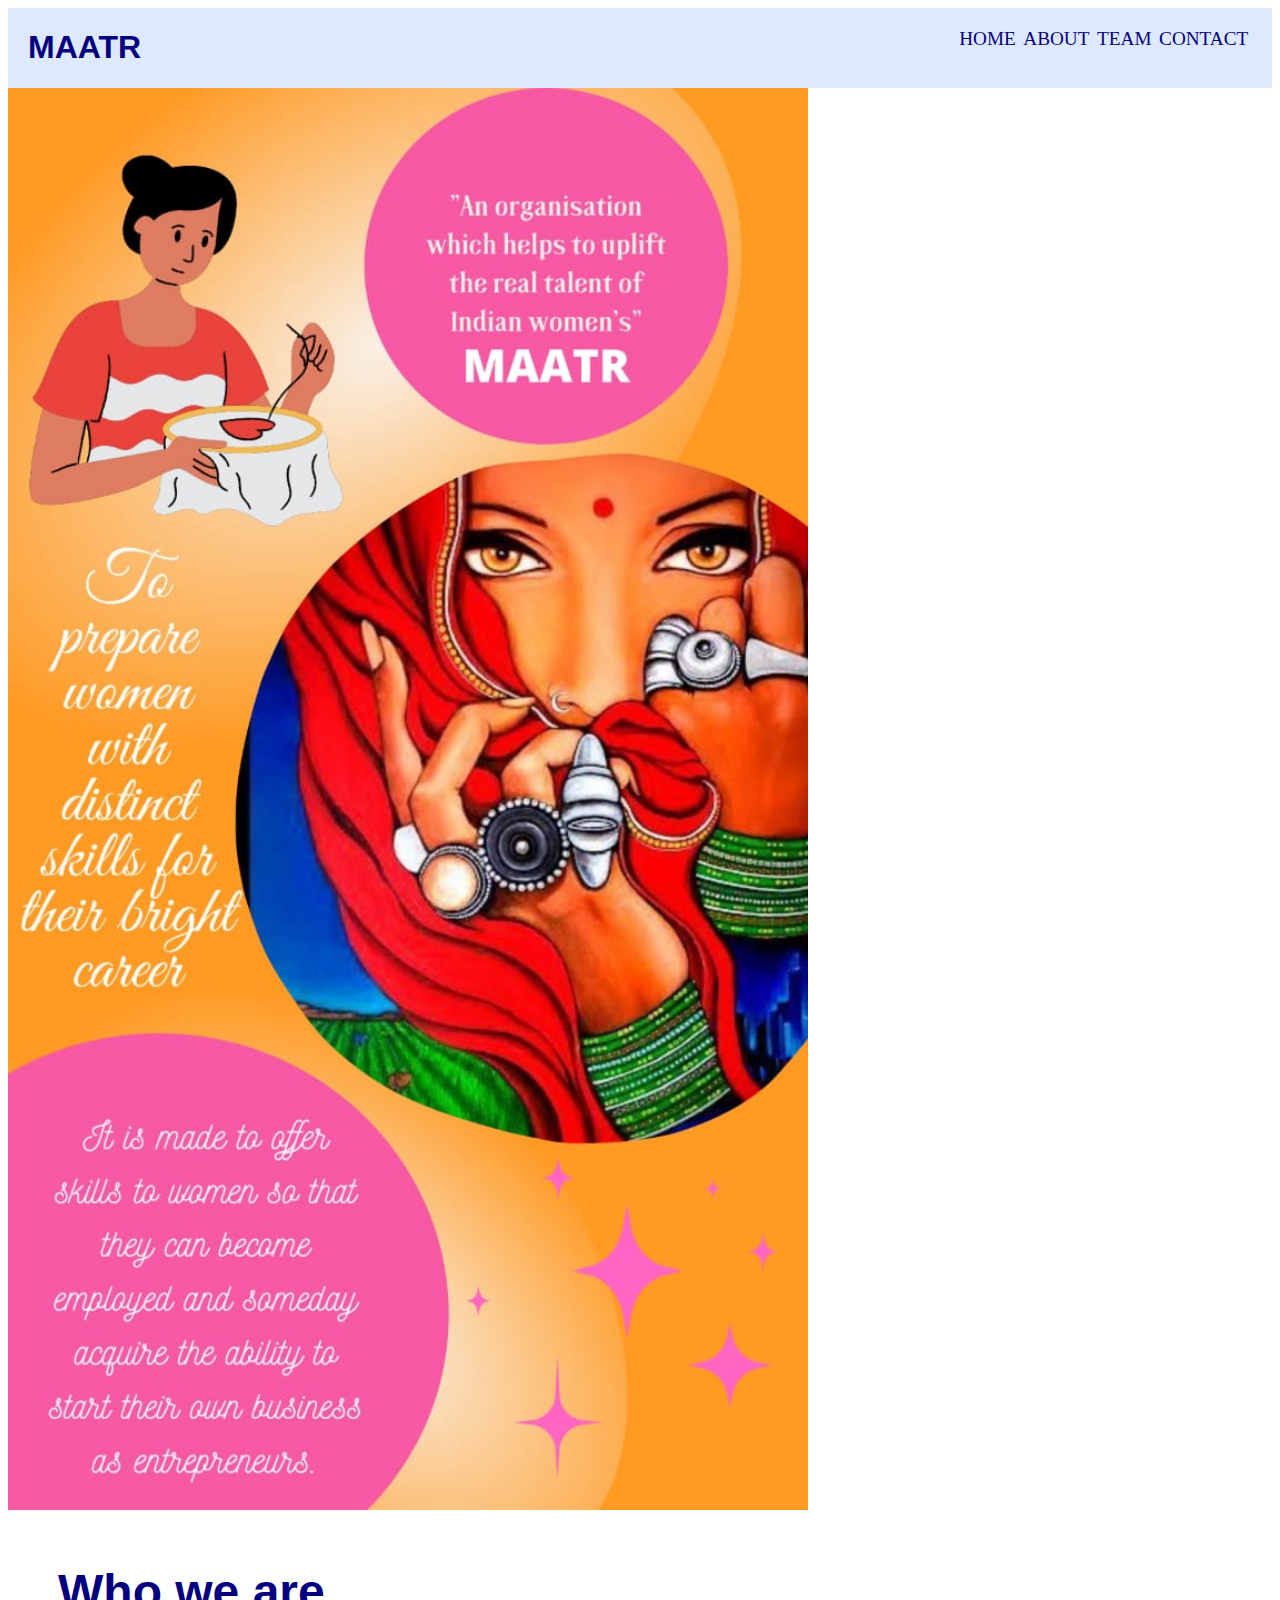
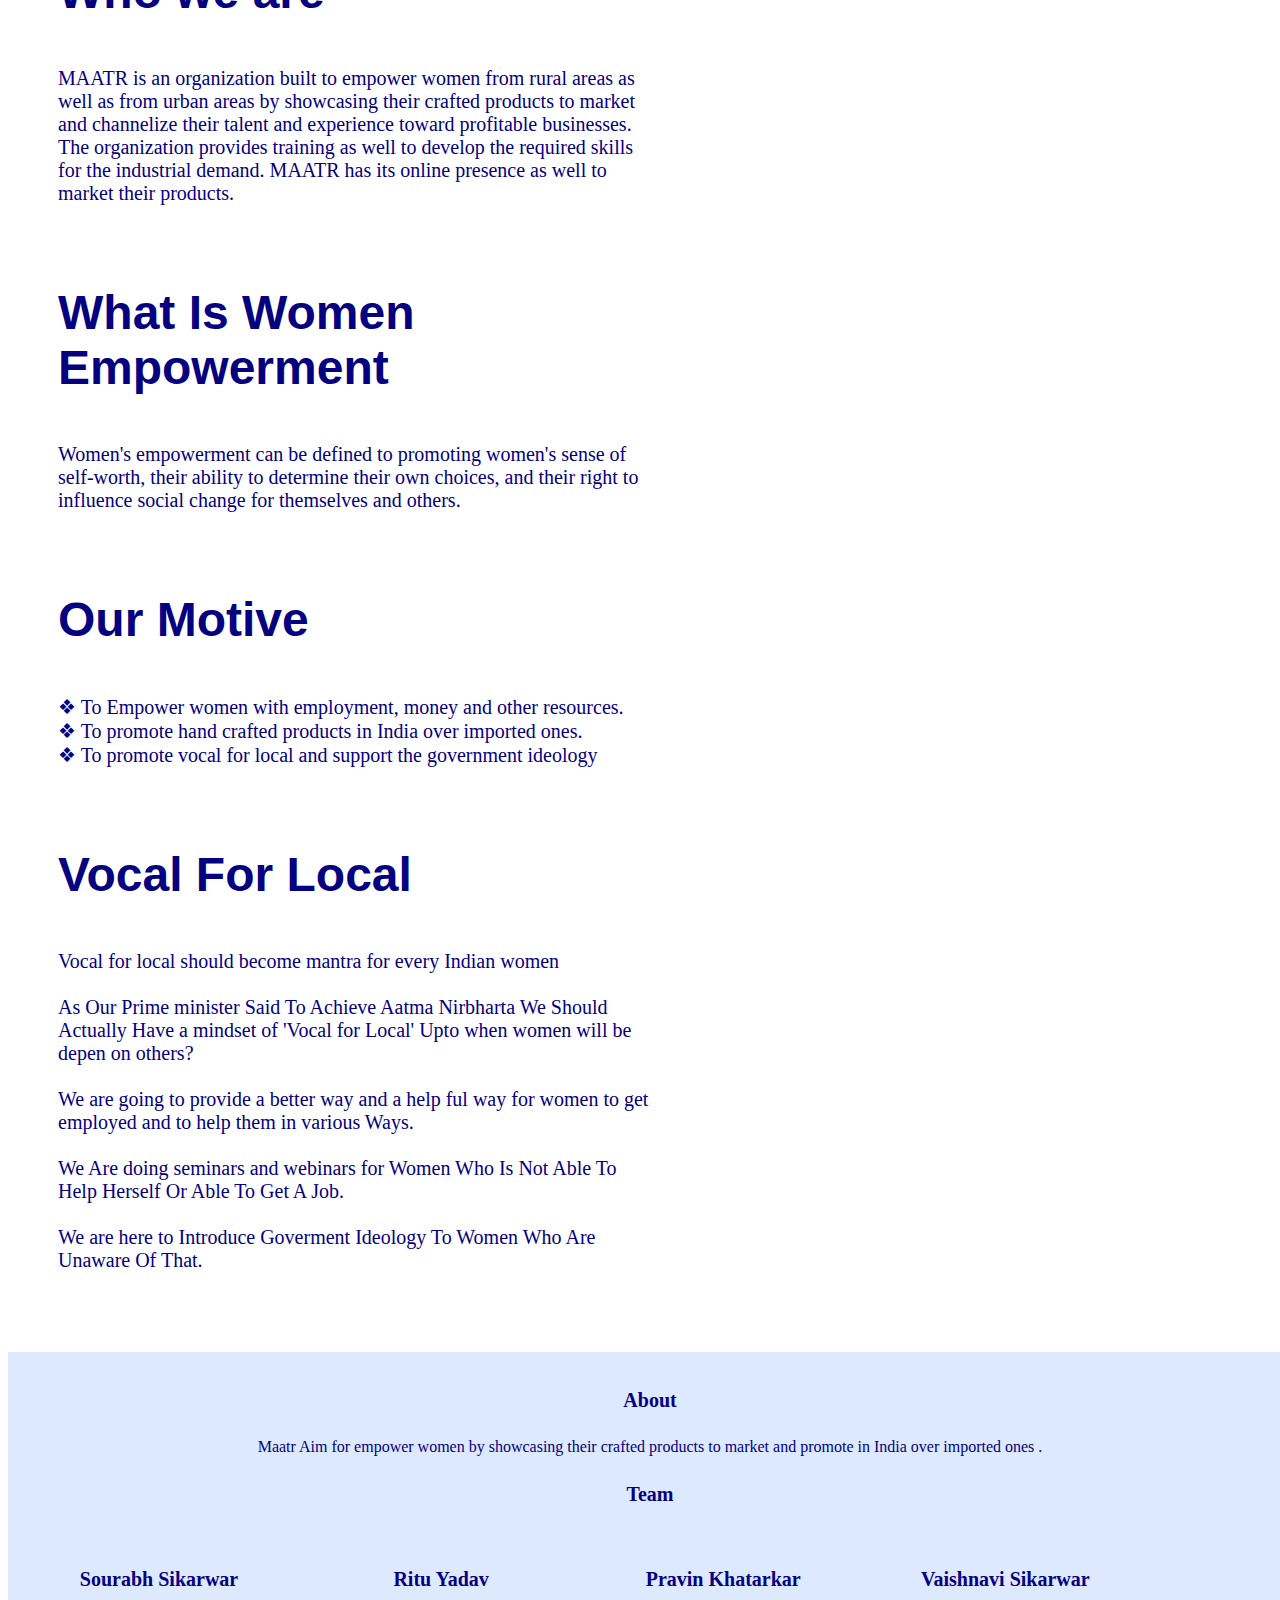
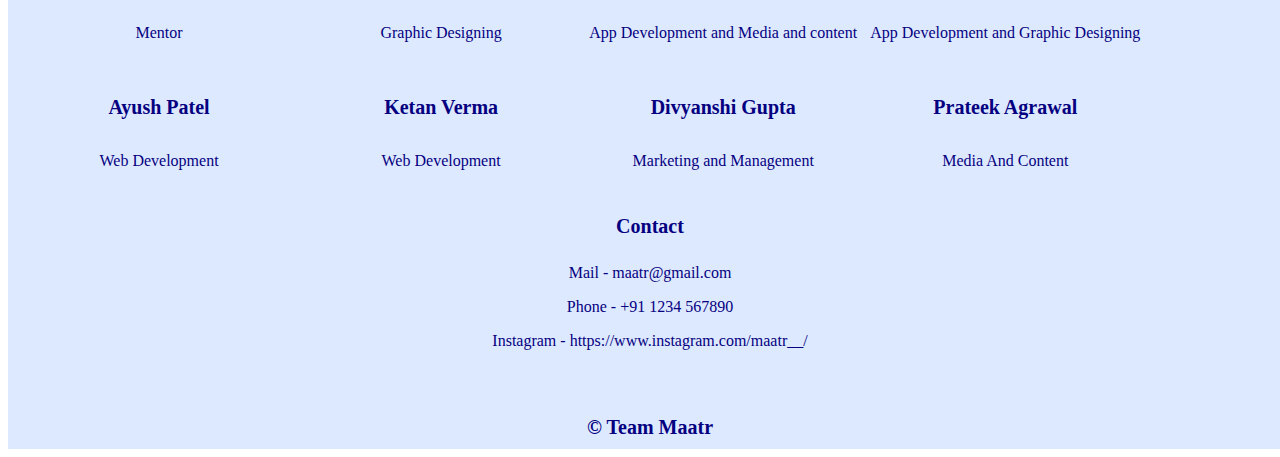
<file: index.html>
<!DOCTYPE html>
<html lang="en">

<head>
    <meta charset="UTF-8">
    <meta http-equiv="X-UA-Compatible" content="IE=edge">
    <meta name="viewport" content="width=device-width, initial-scale=1.0">
    <title>Document</title>

    <link rel="stylesheet" href="css.css">
</head>

<body>
    <div style="background-color: rgb(221, 233, 255); padding-right:20px; padding-left:20px;" class="navigation">
        <nav>
            <div class="logo">
                <h1 style="font-family: Roboto, sans-serif;
                color: #05007f;">MAATR</h1>
            </div>
            <div class="navbar">
                <ul class="list">
                    <li class="navli"><a href="index.html" class="navlink">HOME</a></li>
                    <li class="navli"><a href="Aboutus.html" class="navlink">ABOUT</a></li>
                    <li class="navli"><a href="Team.html" class="navlink">TEAM</a></li>
                    <li class="navli"><a id="cont" href="#contact" class="navlink">CONTACT</a></li>
                </ul>
            </div>
            <div class="trio">
                <a class="toggle-button">
                    <div class="line"></div>
                    <div class="line"></div>
                    <div class="line"></div>
                </a>
            </div>
        </nav>
    </div>

    <div style="display: flex; flex-wrap: wrap;">

        <div style="width: 800px; ">
            <img src="Image9.jpeg" alt="" class="homeimg">
        </div>

        <div>
            <div class ="homeheading">
                <p class="hhh"> Who we
                    are
                </p>
                <p class="about-content">MAATR is an organization built to empower women from rural areas as well as
                    from
                    urban areas by showcasing their crafted products to market and channelize their talent
                    and experience toward profitable businesses. The organization provides training as well
                    to develop the required skills for the industrial demand. MAATR has its online
                    presence as well to market their products.</p>
            </div>

            <div class ="homeheading">
                <p style="font-size: 48px; font-family: Roboto, sans-serif; color: #05007f; font-weight: bold;"> What Is
                    Women Empowerment </p>
                <p class="about-content">
                    Women's empowerment can be defined to promoting women's sense of self-worth, their ability to
                    determine
                    their own choices, and their right to influence social change for themselves and others.
                </p>
            </div>

            <div class ="homeheading">
                <p style="font-size: 48px; font-family: Roboto, sans-serif; color: #05007f; font-weight: bold;">
                    Our Motive </p>
                <p class="about-content">
                    ❖ To Empower women with employment, money and other resources.<br>
                    ❖ To promote hand crafted products in India over imported ones.<br>
                    ❖ To promote vocal for local and support the government ideology<br>
                </p>
            </div>

            <div class ="homeheading">
                <p style="font-size: 48px; font-family: Roboto, sans-serif; color: #05007f; font-weight: bold;"> Vocal
                    For Local </p>
                <p class="about-content">
                    Vocal for local should become mantra for every Indian women
                    <br><br>
                    As Our Prime minister Said To Achieve Aatma Nirbharta We Should Actually Have a mindset of 'Vocal
                    for Local'
                    Upto when women will be depen on others?
                    <br><br>
                    We are going to provide a better way and a help ful way for women to get employed and to help them
                    in various Ways.
                    <br><br>
                    We Are doing seminars and webinars for Women Who Is Not Able To Help Herself Or Able To Get A Job.
                    <br><br>
                    We are here to Introduce Goverment Ideology To Women Who Are Unaware Of That.
                </p>
            </div>
        </div>
    </div>

    <footer style="background-color: rgb(221, 233, 255); padding: 10px;">

            <h4>About</h4>
            <div class="sub">
                <p>Maatr Aim for empower women by showcasing their crafted products to market and promote in India over
                    imported ones .</p>
            </div>

        <div>
            <h4>Team</h4>
            <div id="sub" class="sub" style="display: flex; flex-wrap: wrap;">

                <div class="sub-child">
                    <h5>Sourabh Sikarwar</h5>
                    <p>Mentor</p>
                </div>

                <div class="sub-child">
                    <h5>Ritu Yadav</h5>
                    <p>Graphic Designing</p>
                </div>

                <div class="sub-child">

                    <h5>Pravin Khatarkar</h5>
                    <p>App Development and
                        Media and content</p>
                </div>

                <div class="sub-child">

                    <h5>Vaishnavi Sikarwar</h5>
                    <p>App Development and
                        Graphic Designing</p>
                </div>
                <div class="sub-child">

                    <h5>Ayush Patel</h5>
                    <p>Web Development</p>
                </div>
                <div class="sub-child">

                    <h5>Ketan Verma</h5>
                    <p>Web Development</p>
                </div>
                <div class="sub-child">

                    <h5>Divyanshi Gupta</h5>
                    <p>Marketing and Management</p>
                </div>

                <div class="sub-child">

                    <h5>Prateek Agrawal</h5>
                    <p>Media And Content</p>
                </div>
            </div>

        </div>
        <div id="contact" class="foot-card">
            <h4>Contact</h4>
            <div class="sub">
                <p>Mail - maatr@gmail.com</p>
                <p>Phone - +91 1234 567890</p>
                <p>Instagram - https://www.instagram.com/maatr__/</p>
            </div>
        </div>
        <div class="foot">
            <h5> &#169; Team Maatr</h5>
        </div>
    </footer>

    <script src="app.js"></script>
</body>

</html>
</file>
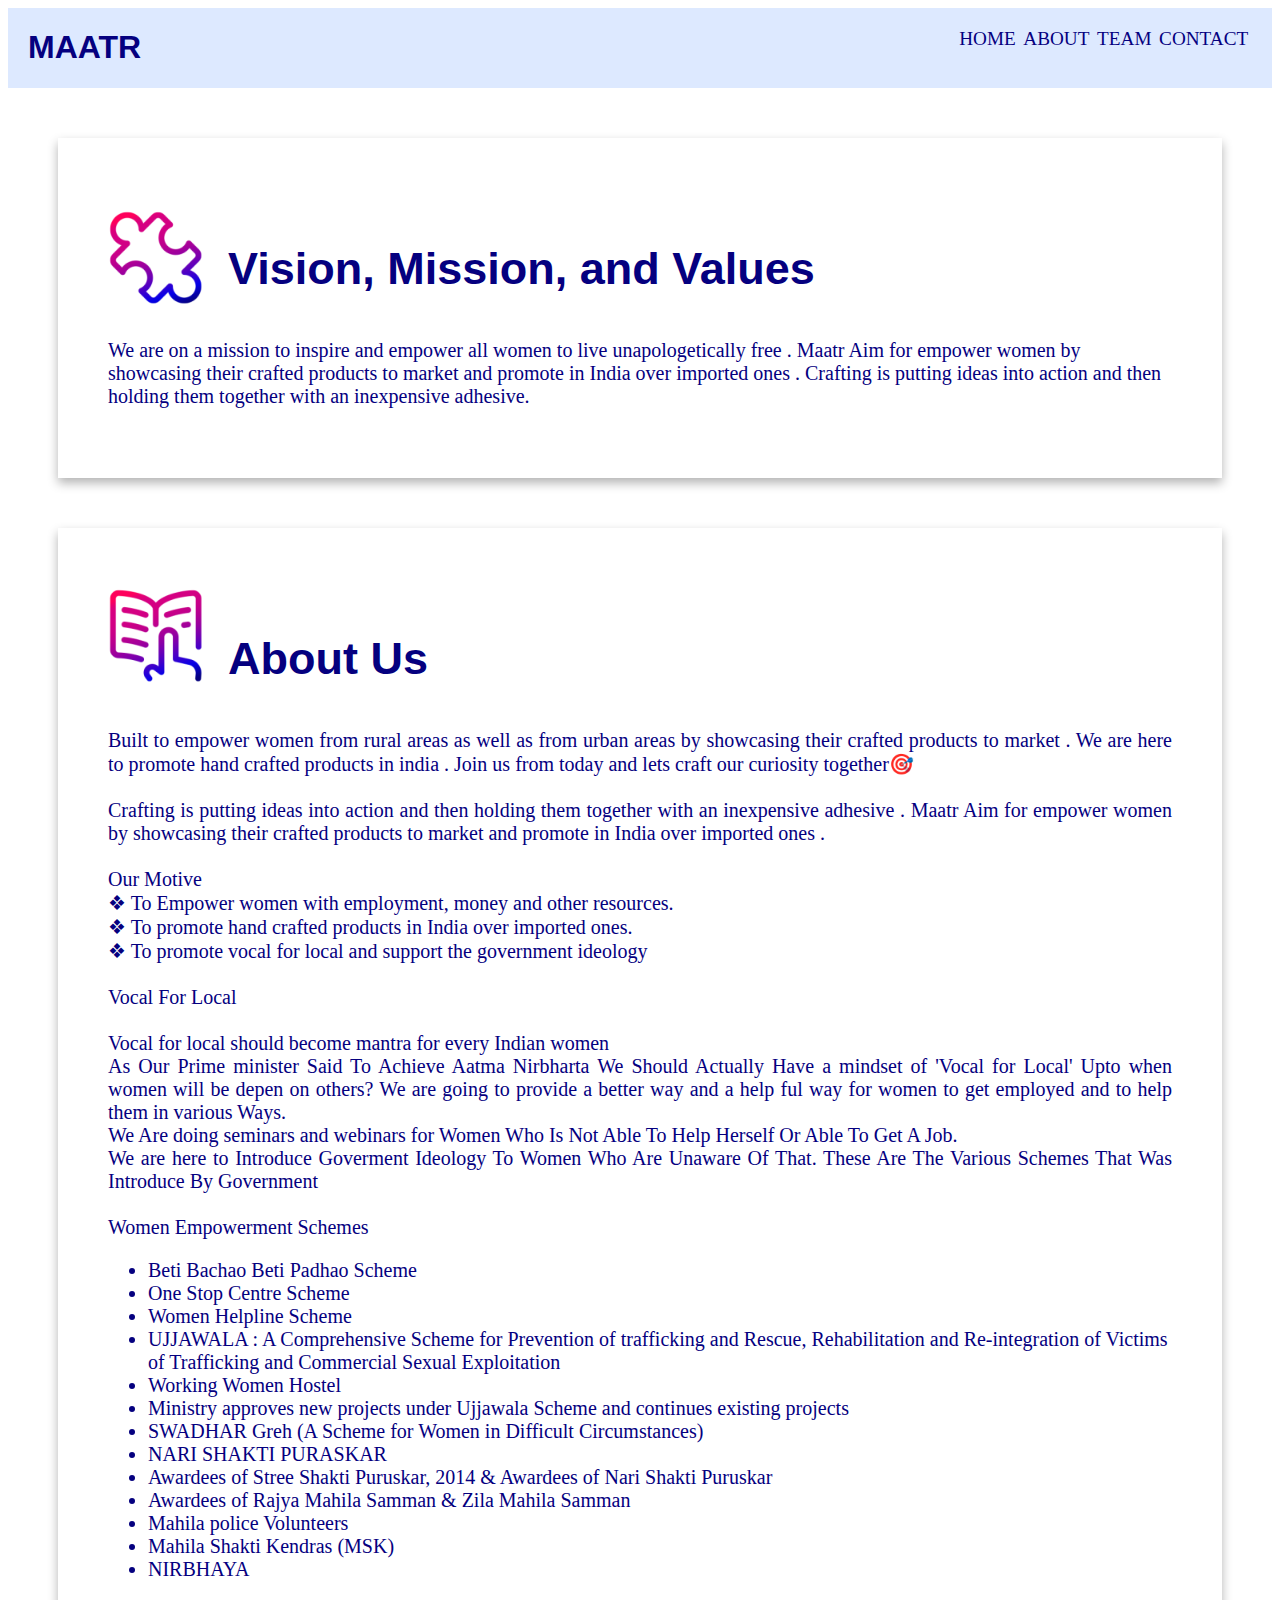
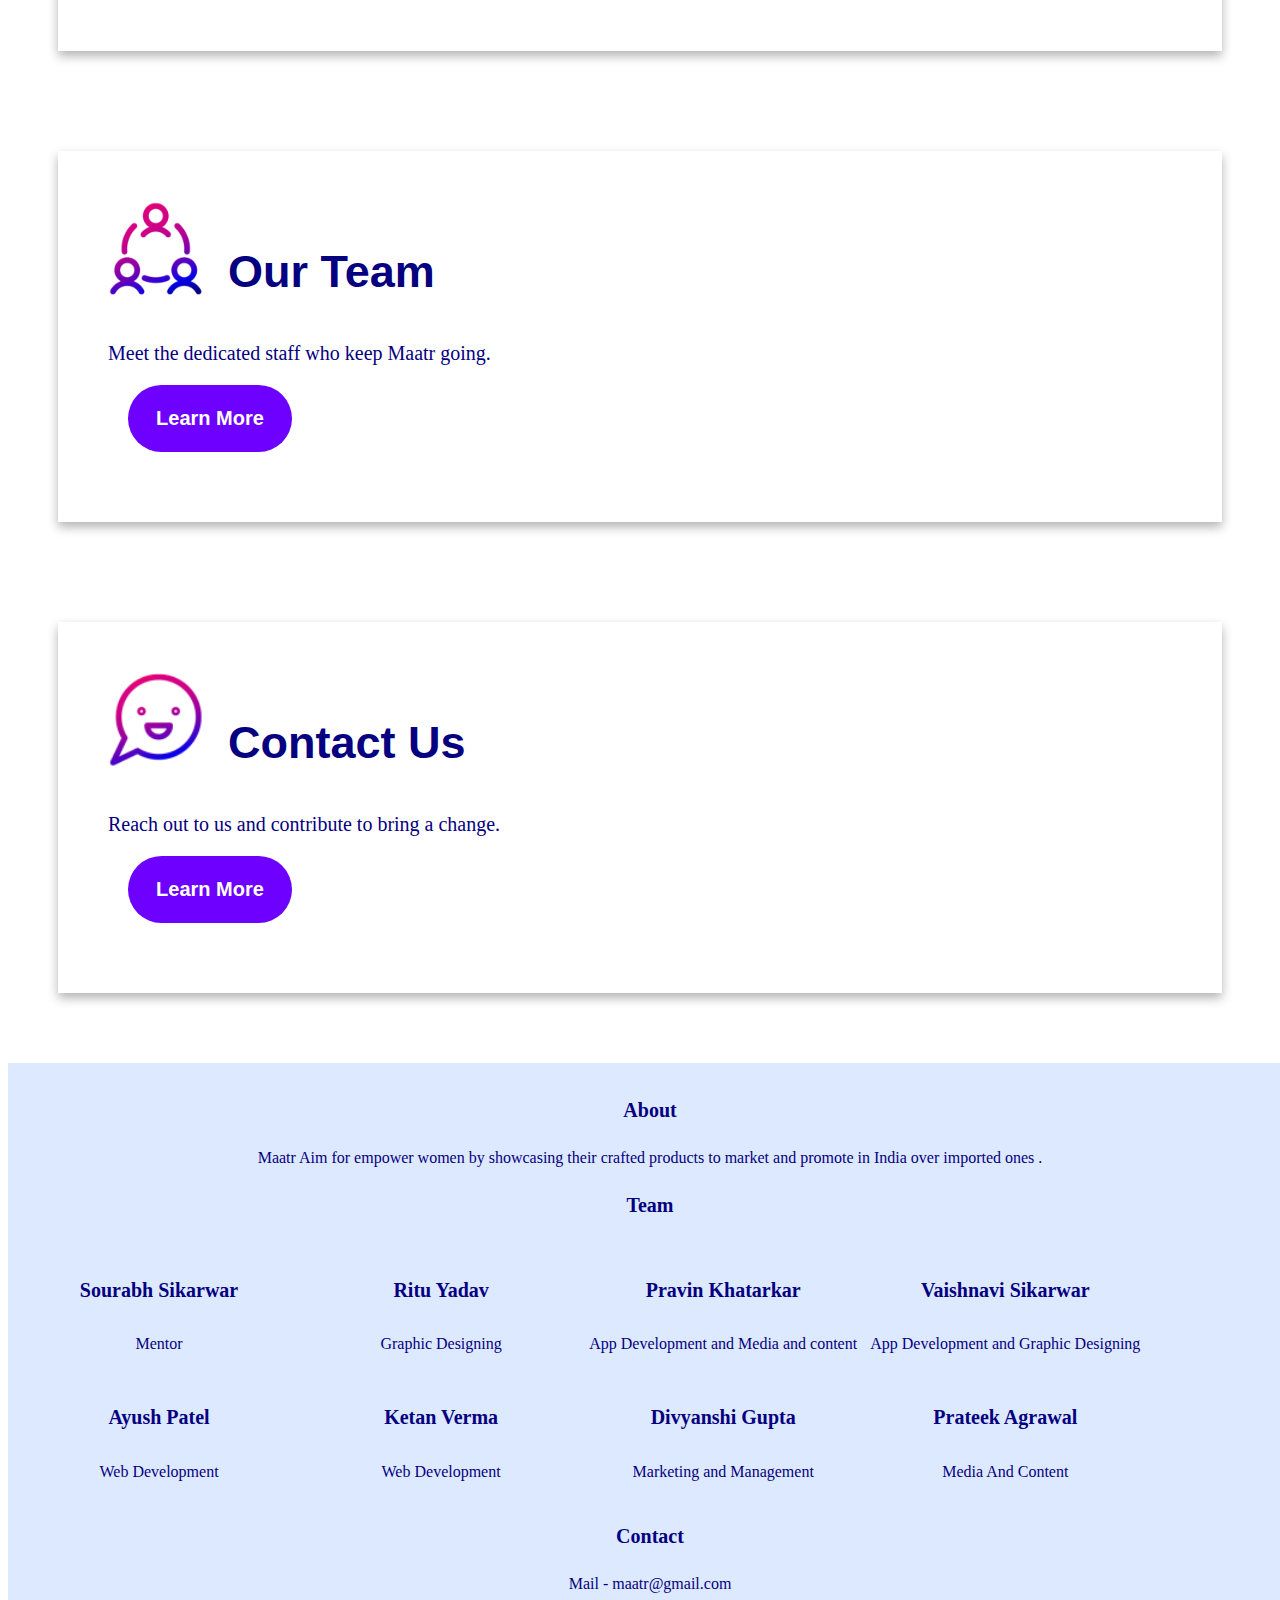
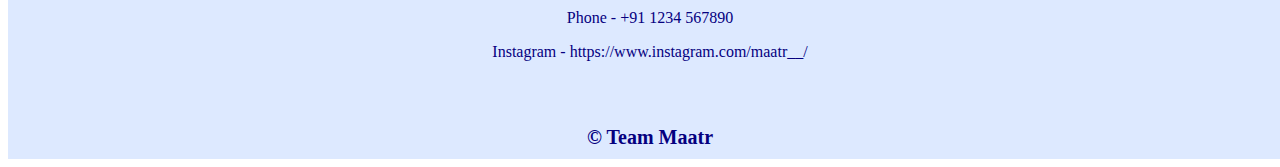
<file: Aboutus.html>
<!DOCTYPE html>
<html lang="en">

<head>
    <meta charset="UTF-8">
    <meta http-equiv="X-UA-Compatible" content="IE=edge">
    <meta name="viewport" content="width=device-width, initial-scale=1.0">
    <title>About Us</title>
    <link rel="stylesheet" href="css.css">
</head>

<body>

    <div style="background-color: rgb(221, 233, 255); padding-right:20px; padding-left:20px;" class="navigation">
        <nav>
            <div class="logo">
                <h1 style="font-family: Roboto, sans-serif;
                color: #05007f;">MAATR</h1>
            </div>
            <div class="navbar">
                <ul class="list">
                    <li class="navli"><a href="index.html" class="navlink">HOME</a></li>
                    <li class="navli"><a href="Aboutus.html" class="navlink">ABOUT</a></li>
                    <li class="navli"><a href="Team.html" class="navlink">TEAM</a></li>
                    <li class="navli"><a id="cont" href="#contact" class="navlink">CONTACT</a></li>
                </ul>
            </div>
            <div class="trio">
                <a class="toggle-button">
                    <div class="line"></div>
                    <div class="line"></div>
                    <div class="line"></div>
                </a>
            </div>
        </nav>
    </div>

    <div class="about-div">
        <div style="flex-wrap: wrap; display: flex; align-items: center;">
            <img src="Vision-Mission-Values.png" alt="" style=" width: 96px; height: 96px; margin-right: 24px;">
            <p class="about-headings">Vision, Mission, and Values</p>
        </div>

        <p class="about-content">
            We are on a mission to inspire and empower all women to live unapologetically free .
            Maatr Aim for empower women by showcasing their crafted products to market and promote in India over
            imported ones .
            Crafting is putting ideas into action and then holding them together with an inexpensive adhesive.
        </p>

    </div>

    <div class="about-div">
        <div style="flex-wrap: wrap; display: flex;">
            <img src="Our-Story.png" alt="" style=" width: 96px; height: 96px; margin-right: 24px;">
            <p class="about-headings">About Us</p>
        </div>

        <p class="about-content" style="text-align: justify;">
            Built to empower women from rural areas as well as from
            urban areas by showcasing their crafted products to market . We are here to promote hand crafted products in
            india .
            Join us from today and lets craft our curiosity together🎯
            <br> <br>
            Crafting is putting ideas into action and then holding them together with an inexpensive adhesive .
            Maatr Aim for empower women by showcasing their crafted products to market and promote in India over
            imported ones .
            <br> <br>
            Our Motive
            <br>
            ❖ To Empower women with employment, money and other resources.<br>
            ❖ To promote hand crafted products in India over imported ones.<br>
            ❖ To promote vocal for local and support the government ideology
            <br><br>

            Vocal For Local
            <br><br>
            Vocal for local should become mantra for every Indian women
            <br>
            As Our Prime minister Said To Achieve Aatma Nirbharta We Should Actually Have a mindset of 'Vocal for Local'
            Upto when women will be depen on others?
            We are going to provide a better way and a help ful way for women to get employed and to help them in
            various
            Ways.
            <br>
            We Are doing seminars and webinars for Women Who Is Not Able To Help Herself Or Able To Get A Job.
            <br>
            We are here to Introduce Goverment Ideology To Women Who Are Unaware Of That.
            These Are The Various Schemes That Was Introduce By Government
            <br> <br>

            Women Empowerment Schemes
            <br>
        <ul class="abouttable">
            <li> Beti Bachao Beti Padhao Scheme</li>
            <li>One Stop Centre Scheme</li>
            <li>Women Helpline Scheme</li>
            <li>UJJAWALA : A Comprehensive Scheme for Prevention of trafficking and Rescue, Rehabilitation and
                Re-integration of Victims of Trafficking and Commercial Sexual Exploitation</li>
            <li>Working Women Hostel</li>
            <li>Ministry approves new projects under Ujjawala Scheme and continues existing projects</li>
            <li>SWADHAR Greh (A Scheme for Women in Difficult Circumstances)</li>
            <li>NARI SHAKTI PURASKAR</li>
            <li>Awardees of Stree Shakti Puruskar, 2014 & Awardees of Nari Shakti Puruskar</li>
            <li>Awardees of Rajya Mahila Samman & Zila Mahila Samman</li>
            <li>Mahila police Volunteers</li>
            <li>Mahila Shakti Kendras (MSK)</li>
            <li>NIRBHAYA</li>
        </ul>
        </p>
    </div>

    <div style="flex-wrap: wrap; display: flex;">

        <div class="about-div2" style=" margin-left: 50px;">
            <div style="flex-wrap: wrap; display: flex;">
                <img src="Our-Team.png" alt="" style=" width: 96px; height: 96px; margin-right: 24px;">
                <p class="about-headings">Our Team</p>
            </div>

            <p class="about-content">
                Meet the dedicated staff who keep Maatr going.
            </p>

            <div class="aboutbutton">
                <p><a href="Team.html" class="aboutbutton-link">Learn More </a></p>
            </div>

        </div>

        <div class="about-div2" style=" margin-left: 50px;">
            <div style="flex-wrap: wrap; display: flex;">
                <img src="Contact-Us.png" alt="" style=" width: 96px; height: 96px; margin-right: 24px;">
                <p class="about-headings">Contact Us</p>
            </div>

            <p class="about-content">
                Reach out to us and contribute to bring a change.
            </p>

            <div class="aboutbutton">
                <p> <a href="#contact" class="aboutbutton-link">Learn More </a></p>
            </div>

        </div>

    </div>

    <footer style="background-color: rgb(221, 233, 255); padding: 10px; margin-top: 20px;">

        <h4>About</h4>
        <div class="sub">
            <p>Maatr Aim for empower women by showcasing their crafted products to market and promote in India over
                imported ones .</p>
        </div>

        <div>
            <h4>Team</h4>
            <div id="sub" class="sub" style="display: flex; flex-wrap: wrap;">

                <div class="sub-child">
                    <h5>Sourabh Sikarwar</h5>
                    <p>Mentor</p>
                </div>

                <div class="sub-child">
                    <h5>Ritu Yadav</h5>
                    <p>Graphic Designing</p>
                </div>

                <div class="sub-child">

                    <h5>Pravin Khatarkar</h5>
                    <p>App Development and
                        Media and content</p>
                </div>

                <div class="sub-child">

                    <h5>Vaishnavi Sikarwar</h5>
                    <p>App Development and
                        Graphic Designing</p>
                </div>
                <div class="sub-child">

                    <h5>Ayush Patel</h5>
                    <p>Web Development</p>
                </div>
                <div class="sub-child">

                    <h5>Ketan Verma</h5>
                    <p>Web Development</p>
                </div>
                <div class="sub-child">

                    <h5>Divyanshi Gupta</h5>
                    <p>Marketing and Management</p>
                </div>

                <div class="sub-child">

                    <h5>Prateek Agrawal</h5>
                    <p>Media And Content</p>
                </div>
            </div>

        </div>
        <div id="contact" class="foot-card">
            <h4>Contact</h4>
            <div class="sub">
                <p>Mail - maatr@gmail.com</p>
                <p>Phone - +91 1234 567890</p>
                <p>Instagram - https://www.instagram.com/maatr__/</p>
            </div>
        </div>
        <div class="foot">
            <h5> &#169; Team Maatr</h5>
        </div>
    </footer>

    <script src="app.js"></script>

</body>

</html>
</file>
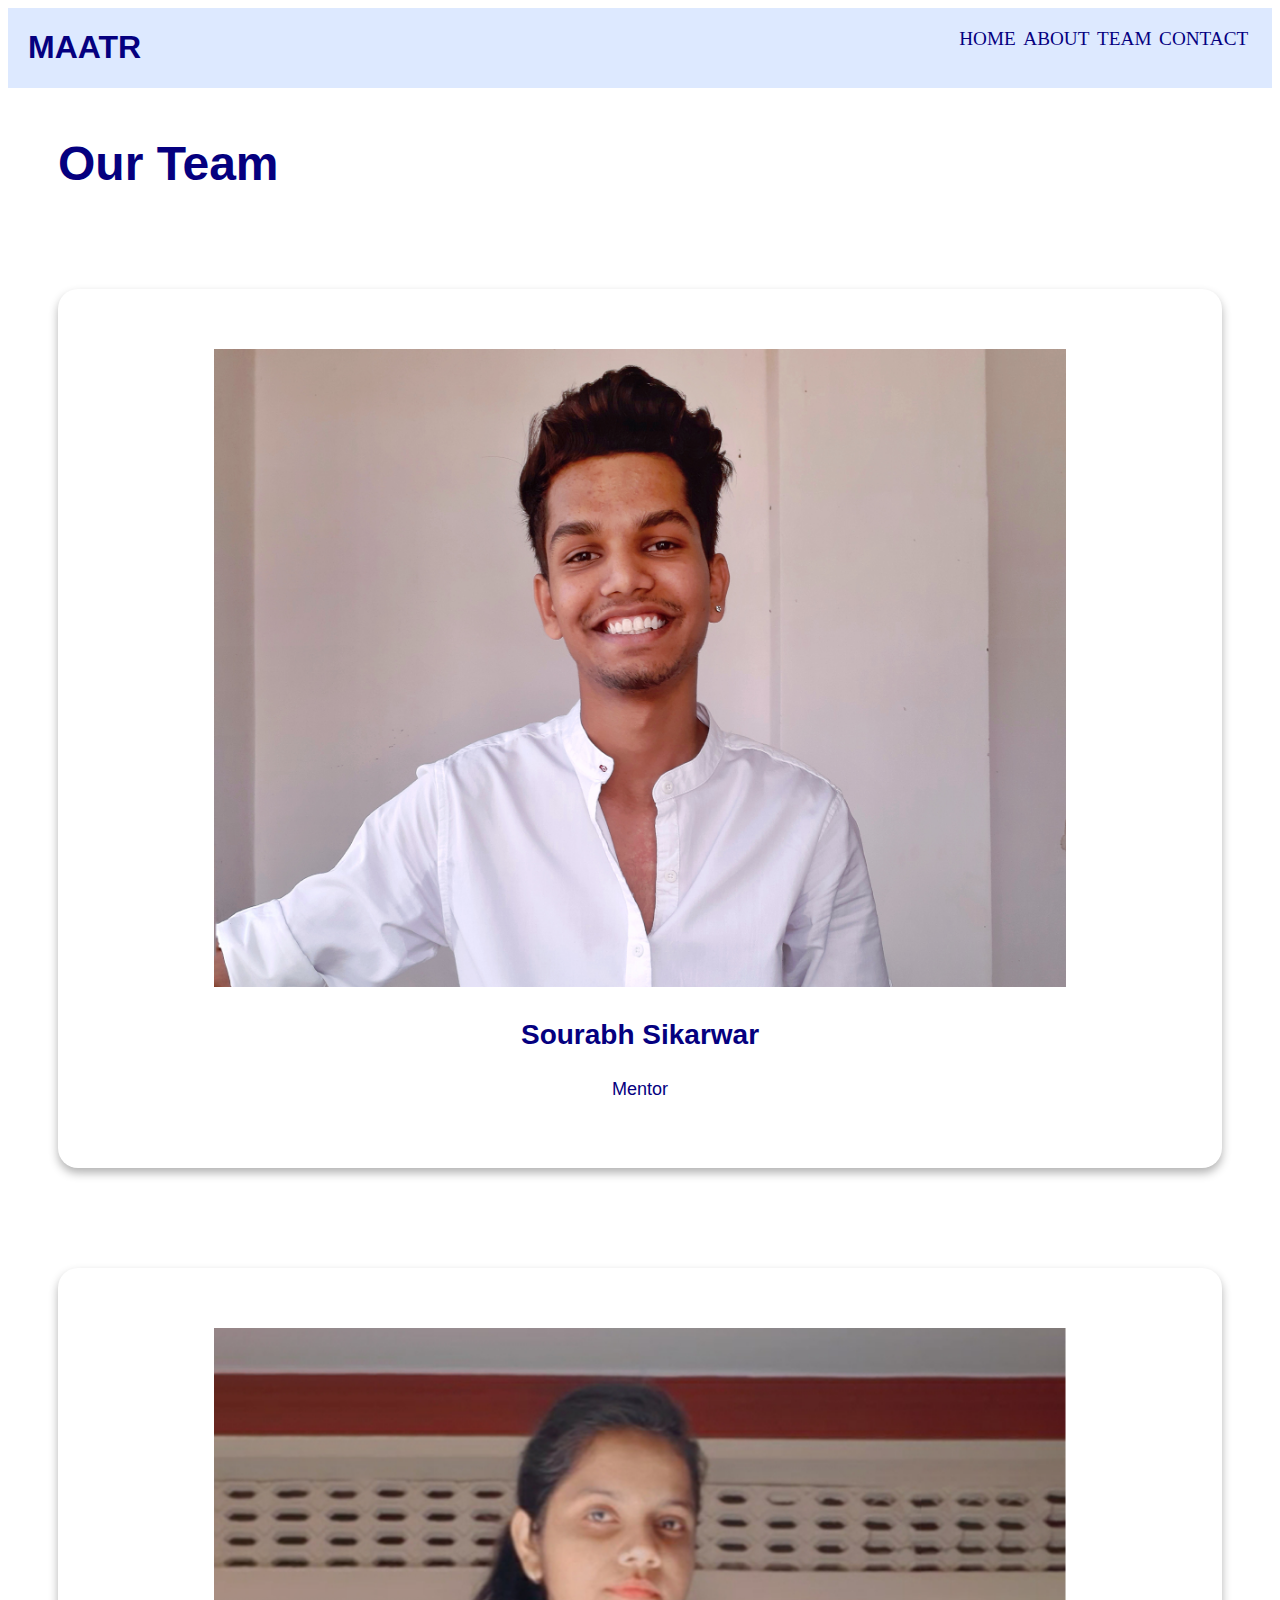
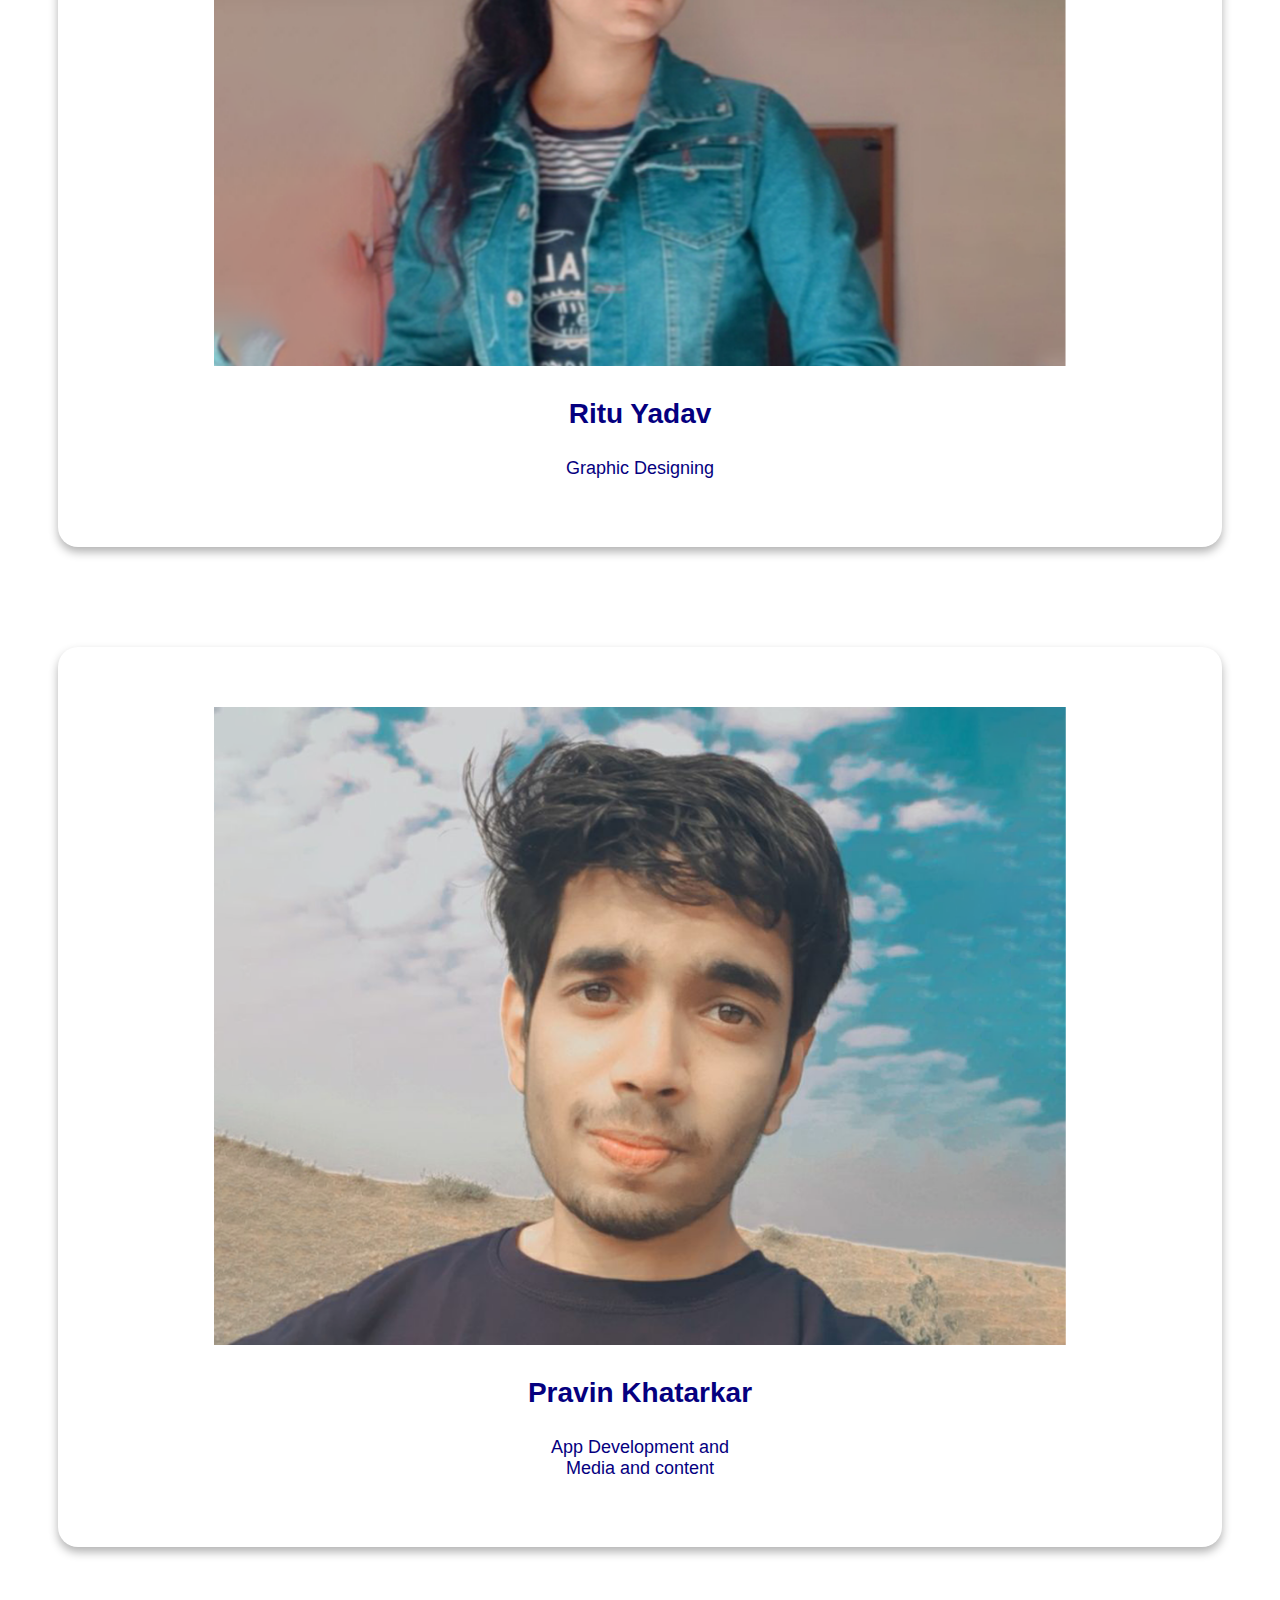
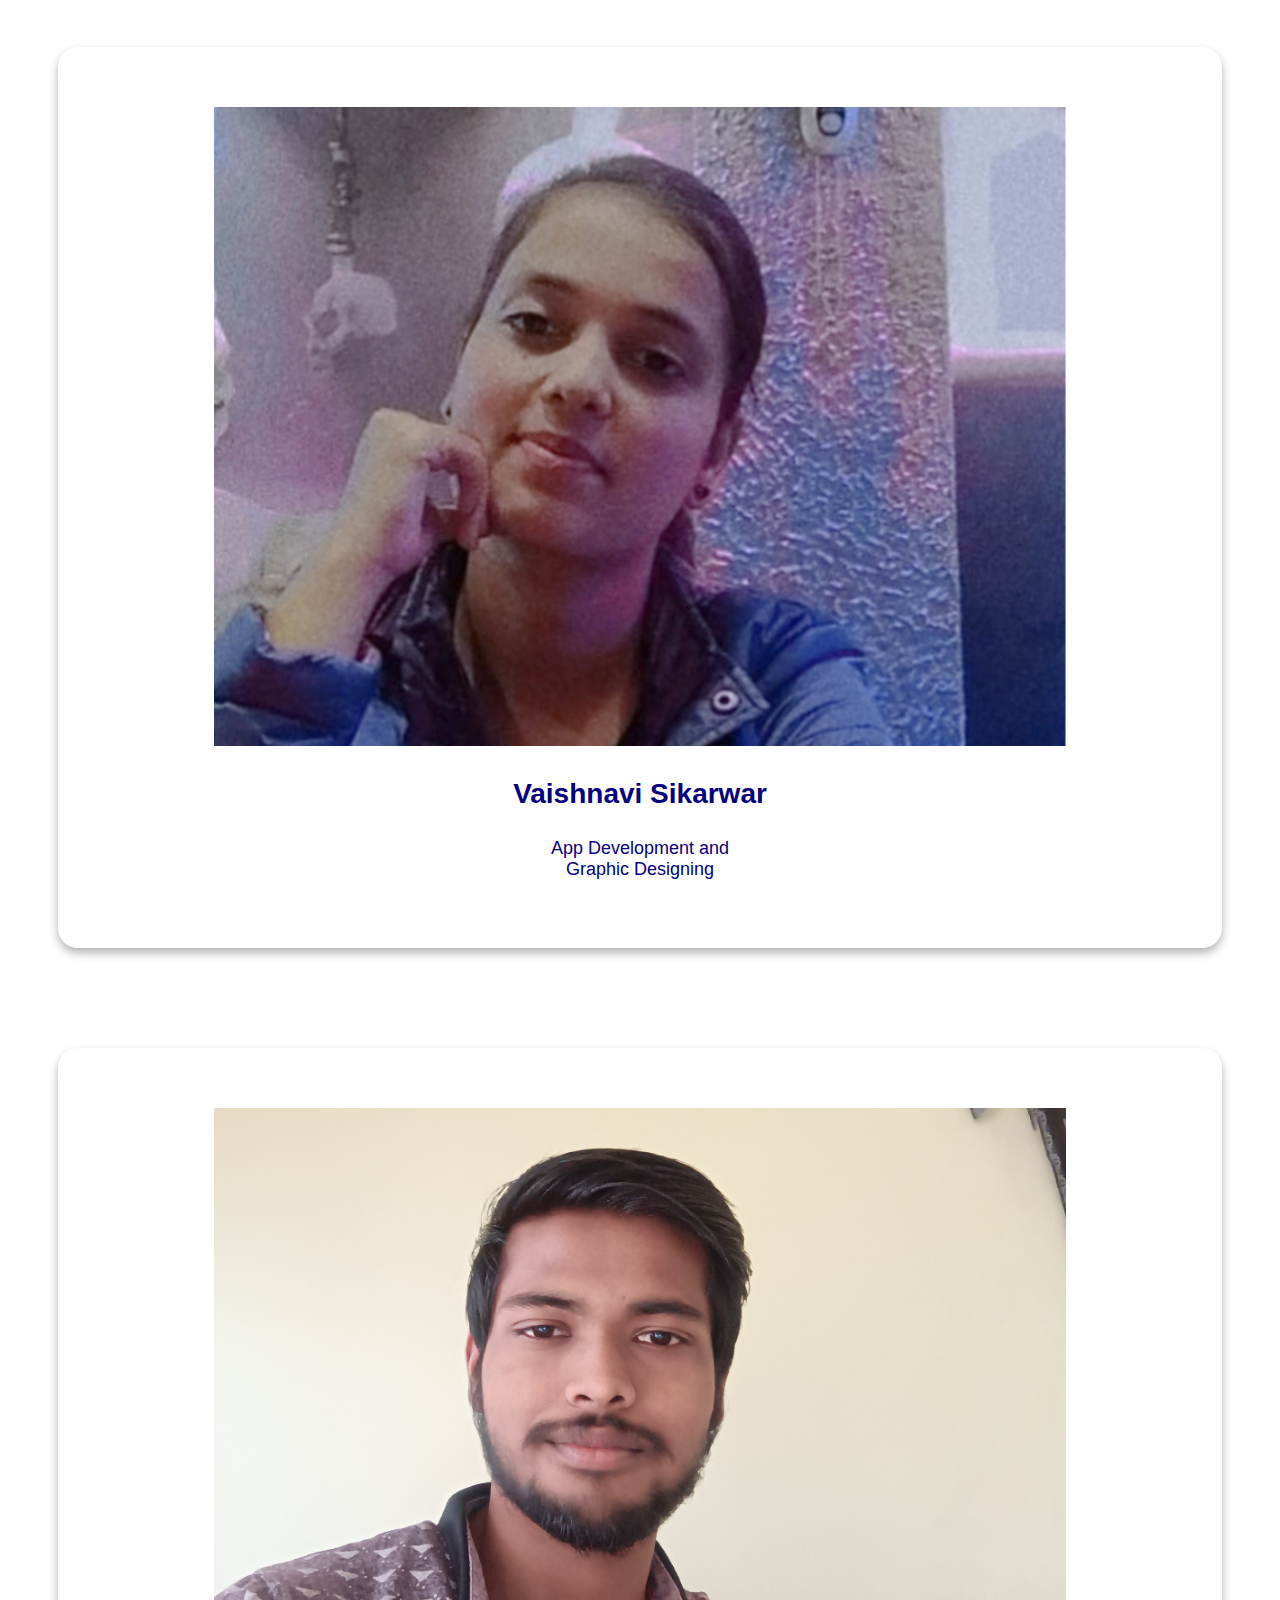
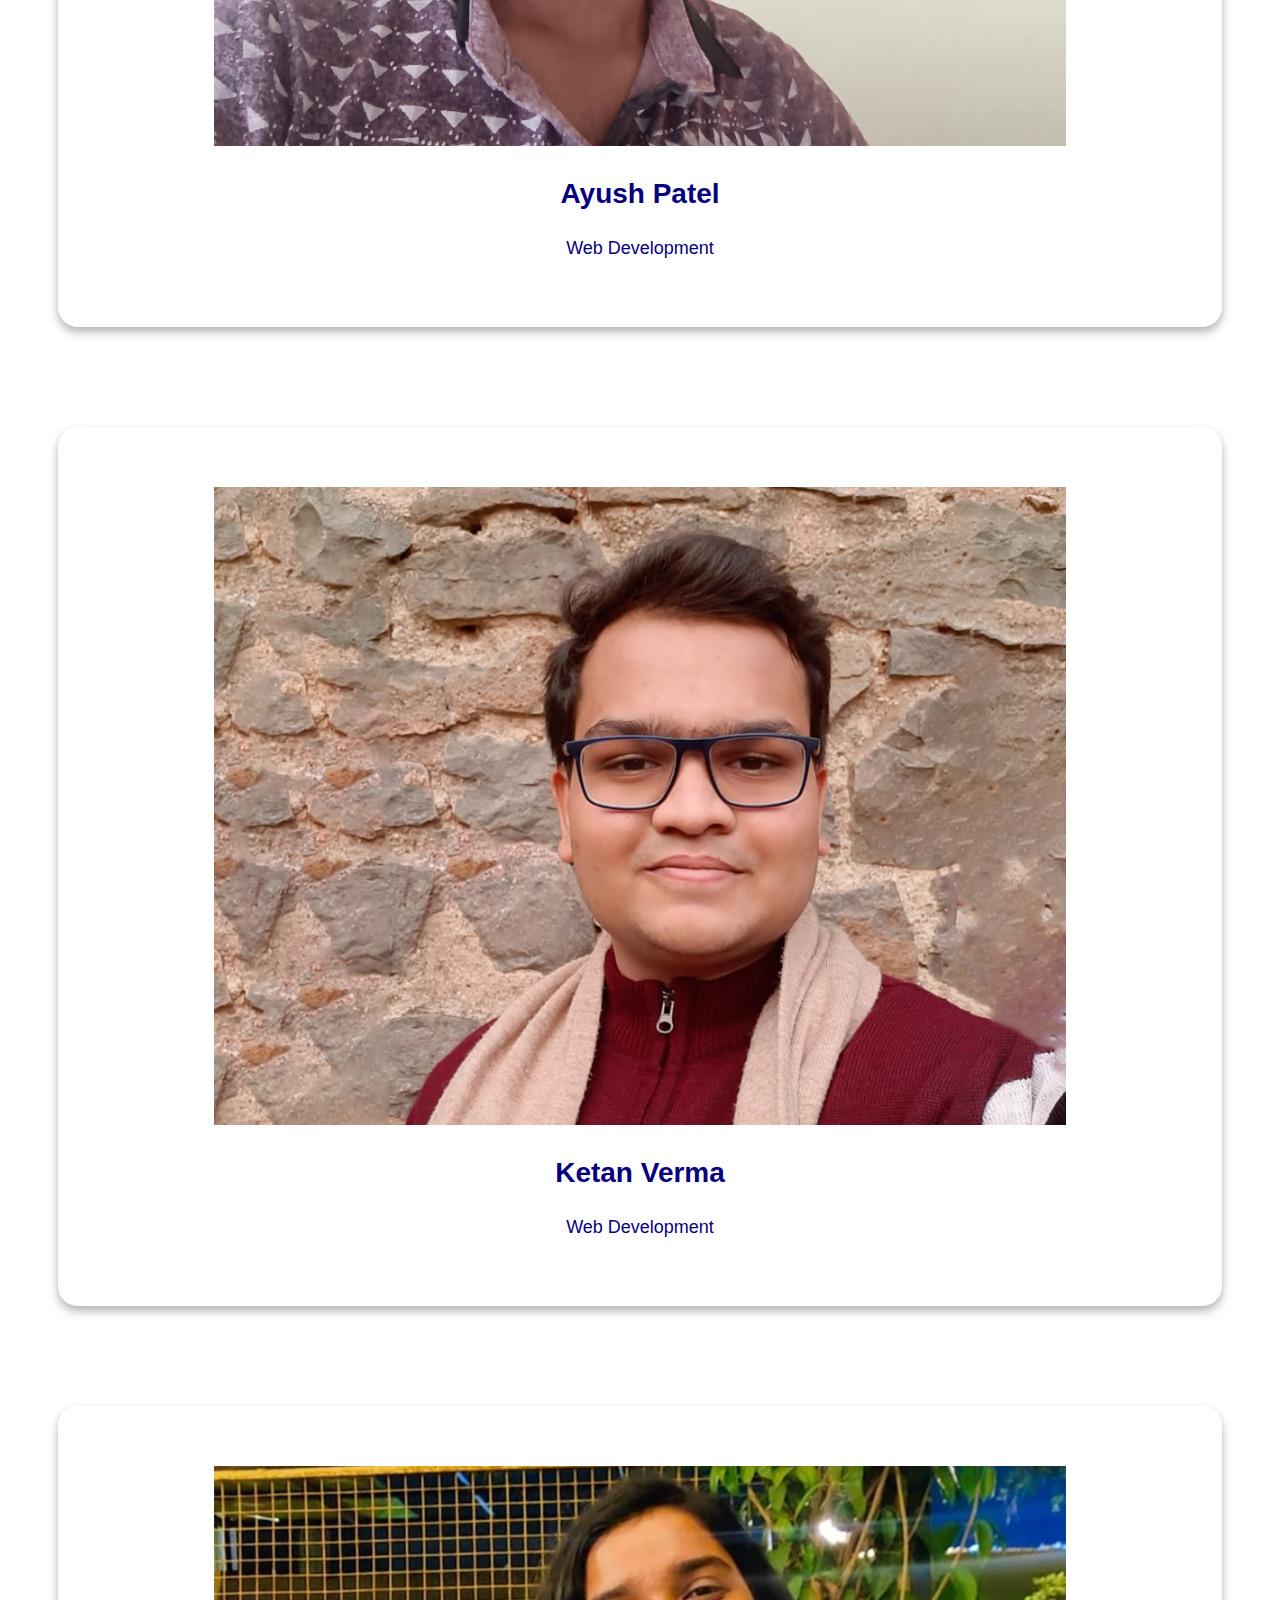
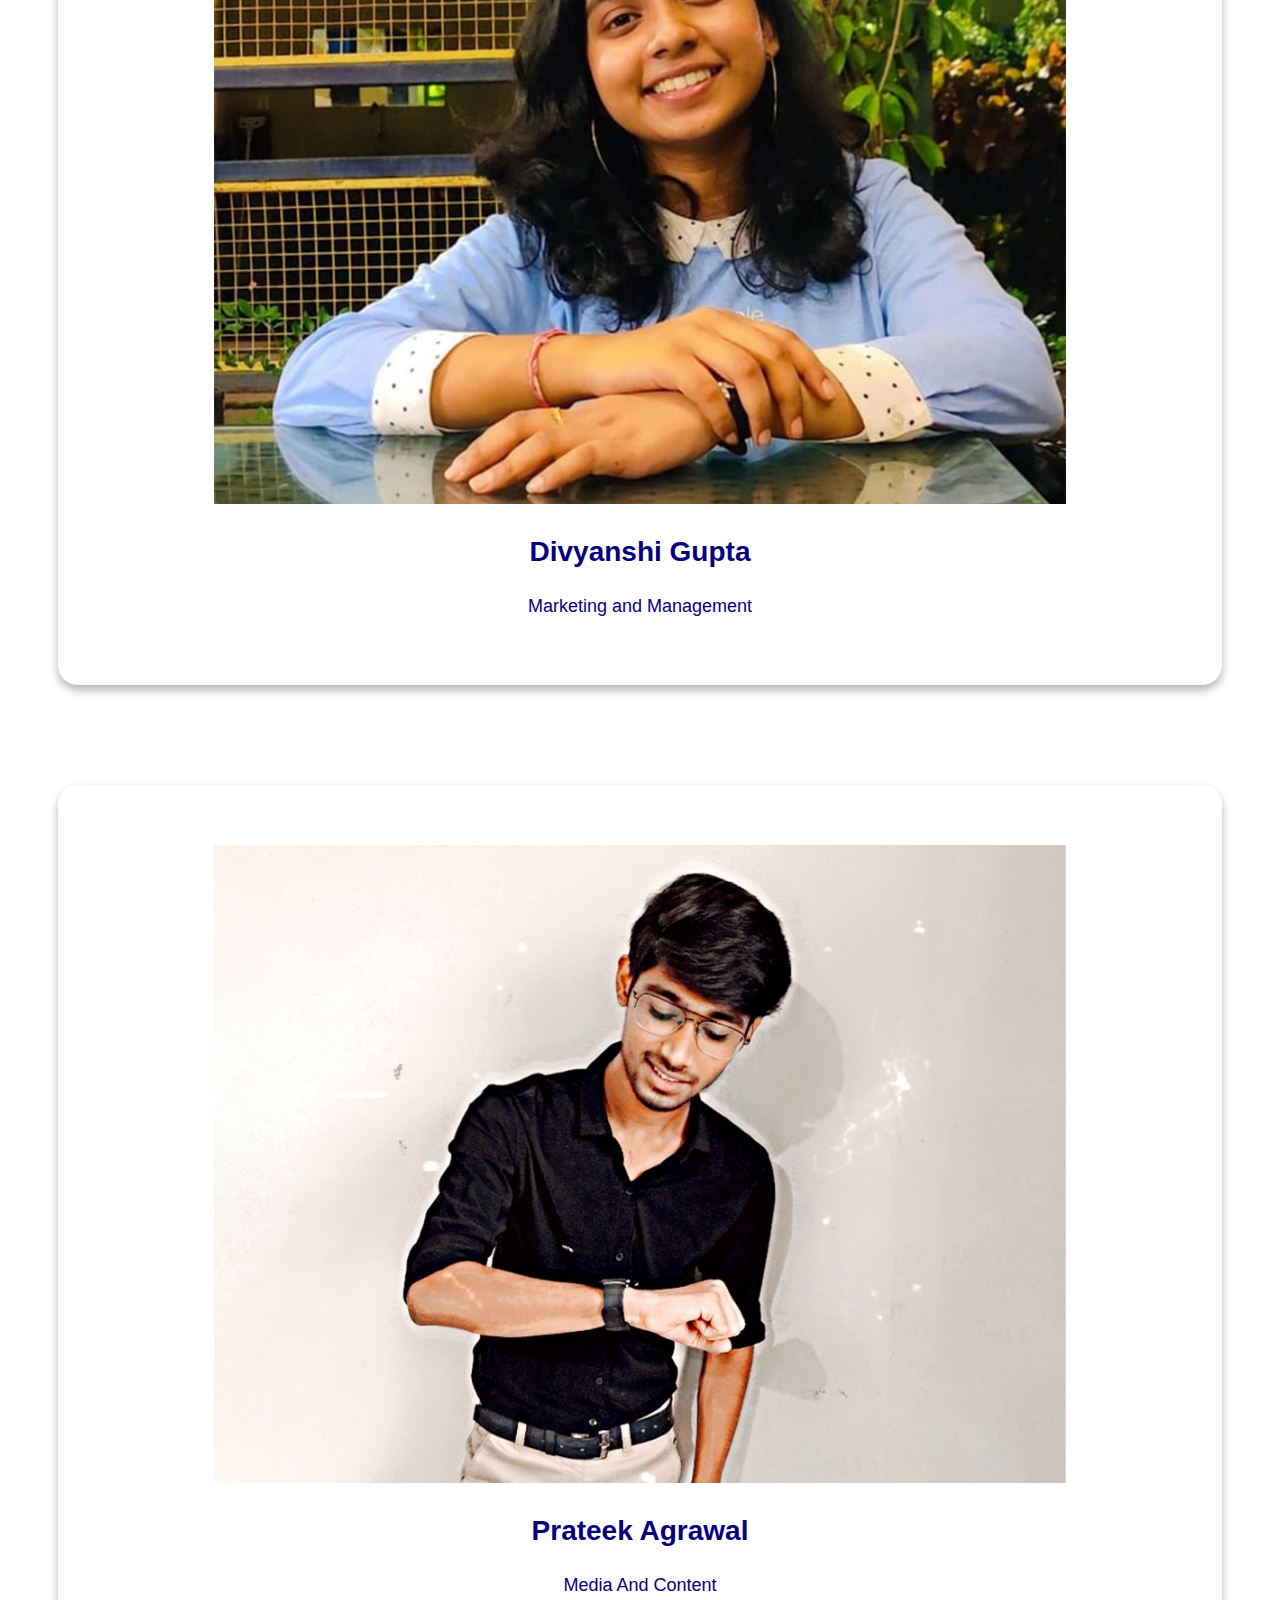
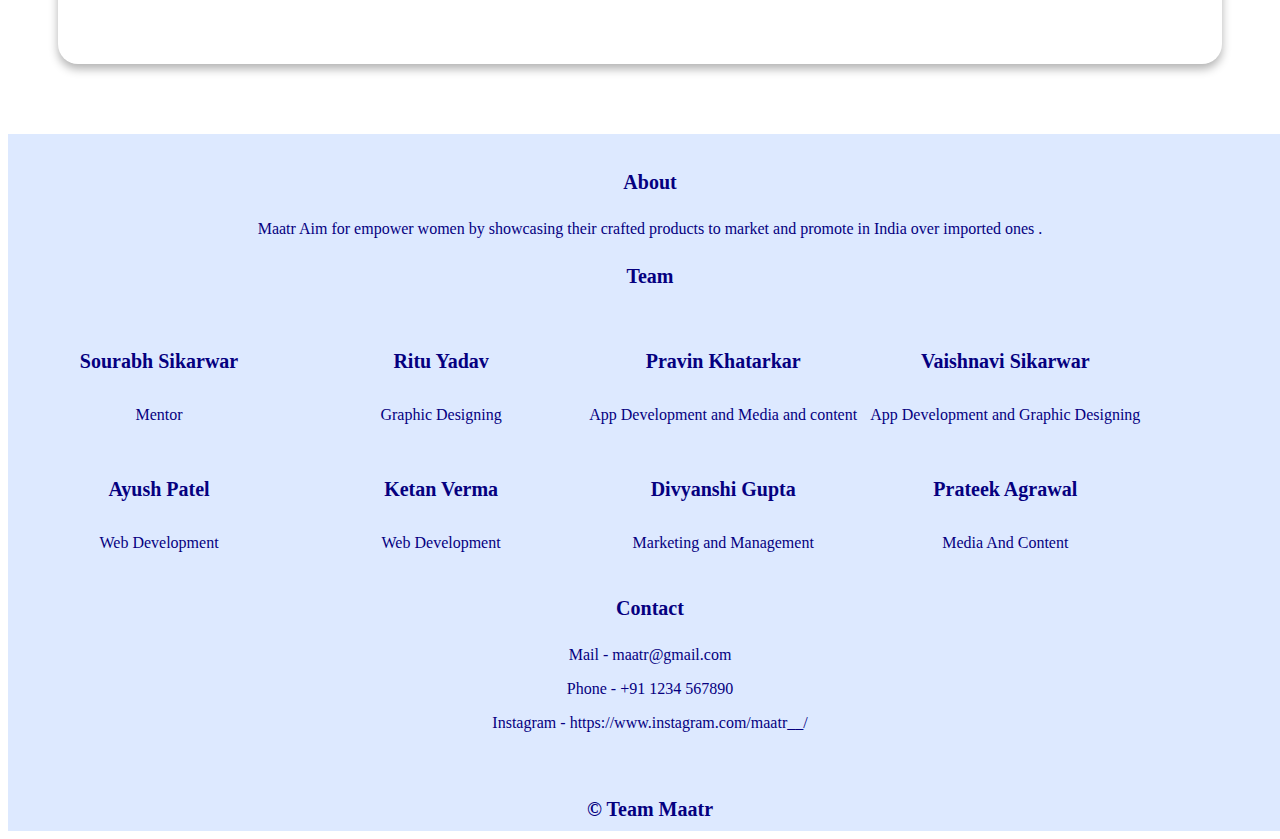
<file: Team.html>
<!DOCTYPE html>
<html lang="en">

<head>
    <meta charset="UTF-8">
    <meta http-equiv="X-UA-Compatible" content="IE=edge">
    <meta name="viewport" content="width=device-width, initial-scale=1.0">
    <title>Document</title>
    <link rel="stylesheet" href="css.css">
</head>

<body>
    <div style="background-color: rgb(221, 233, 255); padding-right:20px; padding-left:20px;" class="navigation">
        <nav>
            <div class="logo">
                <h1 style="font-family: Roboto, sans-serif;
                color: #05007f;">MAATR</h1>
            </div>
            <div class="navbar">
                <ul class="list">
                    <li class="navli"><a href="index.html" class="navlink">HOME</a></li>
                    <li class="navli"><a href="Aboutus.html" class="navlink">ABOUT</a></li>
                    <li class="navli"><a href="Team.html" class="navlink">TEAM</a></li>
                    <li class="navli"><a id="cont" href="#contact" class="navlink">CONTACT</a></li>
                </ul>
            </div>
            <div class="trio">
                <a class="toggle-button">
                    <div class="line"></div>
                    <div class="line"></div>
                    <div class="line"></div>
                </a>
            </div>
        </nav>
    </div>

    <p style="font-size: 48px; color: #05007f; font-family: Roboto, sans-serif; font-weight: bold; margin-left: 50px;" class="teamh">Our Team</p>

    <div style="display: flex; flex-wrap: wrap;">

        <div class="teamdiv">
            <img src="Sourabh Sikarwar.png" alt="" class="teamimg">
            <p class="teamname">Sourabh Sikarwar</p>
            <p class="team">Mentor</p>
        </div>

        <div class="teamdiv">
            <img src="Ritu Yadav.png" alt="" class="teamimg">
            <p class="teamname">Ritu Yadav</p>
            <p class="team">Graphic Designing</p>
        </div>

        <div class="teamdiv">
            <img src="Pravin Khatarkar.png" alt="" class="teamimg">
            <p class="teamname">Pravin Khatarkar</p>
            <p class="team">App Development and 
                          <br>Media and content</p>
        </div>

        <div class="teamdiv">
            <img src="Vaishnavi Sikarwar.png" alt="" class="teamimg">
            <p class="teamname">Vaishnavi Sikarwar</p>
            <p class="team">App Development and 
                <br>Graphic Designing</p>
        </div>

        <div class="teamdiv">
            <img src="Ayush Patel.png" alt="" class="teamimg">
            <p class="teamname">Ayush Patel</p>
            <p class="team">Web Development</p>
        </div>

        <div class="teamdiv">
            <img src="Ketan Verma.png" alt="" class="teamimg">
            <p class="teamname">Ketan Verma</p>
            <p class="team">Web Development</p>
        </div>

        <div class="teamdiv">
            <img src="Divyanshi Gupta.png" alt="" class="teamimg">
            <p class="teamname">Divyanshi Gupta</p>
            <p class="team">Marketing and Management</p>
        </div>

        <div class="teamdiv">
            <img src="Prateek Agrawal2.png" alt="" class="teamimg">
            <p class="teamname">Prateek Agrawal</p>
            <p class="team">Media And Content</p>
        </div>

    </div>

    <footer style="background-color: rgb(221, 233, 255); padding: 10px; margin-top: 20px;">

        <h4>About</h4>
        <div class="sub">
            <p>Maatr Aim for empower women by showcasing their crafted products to market and promote in India over
                imported ones .</p>
        </div>

    <div>
        <h4>Team</h4>
        <div id="sub" class="sub" style="display: flex; flex-wrap: wrap;">

            <div class="sub-child">
                <h5>Sourabh Sikarwar</h5>
                <p>Mentor</p>
            </div>

            <div class="sub-child">
                <h5>Ritu Yadav</h5>
                <p>Graphic Designing</p>
            </div>

            <div class="sub-child">

                <h5>Pravin Khatarkar</h5>
                <p>App Development and
                    Media and content</p>
            </div>

            <div class="sub-child">

                <h5>Vaishnavi Sikarwar</h5>
                <p>App Development and
                    Graphic Designing</p>
            </div>
            <div class="sub-child">

                <h5>Ayush Patel</h5>
                <p>Web Development</p>
            </div>
            <div class="sub-child">

                <h5>Ketan Verma</h5>
                <p>Web Development</p>
            </div>
            <div class="sub-child">

                <h5>Divyanshi Gupta</h5>
                <p>Marketing and Management</p>
            </div>

            <div class="sub-child">

                <h5>Prateek Agrawal</h5>
                <p>Media And Content</p>
            </div>
        </div>

    </div>
    <div id="contact" class="foot-card">
        <h4>Contact</h4>
        <div class="sub">
            <p>Mail - maatr@gmail.com</p>
            <p>Phone - +91 1234 567890</p>
            <p>Instagram - https://www.instagram.com/maatr__/</p>
        </div>
    </div>
    <div class="foot">
        <h5> &#169; Team Maatr</h5>
    </div>
</footer>

<script src="app.js"></script>

</body>

</html>
</file>
<file: css.css>
.navli {
  padding: 0.2em;
  font-size: 1.2em;
}

nav {
  display: flex;
  justify-content: space-between;
  padding: 5px, 20px, 5px;
}
nav ul {
  display: flex;
  list-style: none;
}
nav li {
  padding: 0.2em;
  font-size: 1.2em;
}

.navlink {
  color: #05007f;
}

.trio {
  display: none;
}

.toggle-button {
  position: absolute;
  top: 27px;
  transform: scale(80%);
  right: 1em;
}

a {
  text-decoration: none;
}

.about-headings {
  font-family: Roboto, sans-serif;
  font-size: 45px;
  color: #05007f;
  font-weight: bold;
  margin-bottom: 24px;
}

.about-content {
  color: #05007f;
  font-size: 20px;
}

.about-div {
  padding: 60px 50px 50px;
  -webkit-box-shadow: 0 5px 10px rgb(0 0 0 / 30%);
  box-shadow: 0 5px 10px rgb(0 0 0 / 30%);
  margin: 50px;
}

.about-div2 {
  -webkit-box-shadow: 0 5px 10px rgb(0 0 0 / 30%);
  text-rendering: optimizeLegibility;
  width: 577px;
  padding: 50px;
}

.aboutbutton {
  background-color: #6d00ff;
  font-size: 20px;
  font-family: Roboto, sans-serif;
  font-weight: bold;
  padding: 2px;
  margin: 20px;
  width: 160px;
  text-align: center;
  border-radius: 40px;
  text-decoration: none;
}

.aboutbutton-link {
  text-decoration: none;
  color: white;
}

.aboutbutton:hover {
  width: 170px;
  font-size: 22px;
  cursor: pointer;
}

.abouttable {
  color: #05007f;
  font-size: 20px;
}

.teamdiv {
  -webkit-box-shadow: 0 5px 10px rgb(0 0 0 / 30%);
  text-rendering: optimizeLegibility;
  width: 577px;
  padding: 60px 50px 50px;
  margin-left: 50px;
  margin-top: 50px;
  text-align: center;
  border-radius: 20px;
}

.teamimg {
  width: 80%;
}

.teamname {
  font-family: Roboto, sans-serif;
  color: #05007f;
  font-weight: bold;
  font-size: 28px;
}

.team {
  font-family: Roboto, sans-serif;
  color: #05007f;
  font-size: large;
}

footer {
  bottom: 0%;
}
.foot h5 {
  margin-bottom: 0%;
  padding-bottom: 0%;
}
.foot {
  min-height: 2em;
  text-align: center;
  width: fit-content;
  margin-right: auto;
  margin-left: auto;
  padding-top: 1em;
  margin-bottom: 0%;
  padding-bottom: 0%;
  left: 0;
  bottom: 0;
}

.side {
  max-width: 15em;
  margin: 1em;
}
.side-card {
  padding: 1em;
  margin-top: 1em;
  box-shadow: 0 4px 8px 0 rgba(0, 0, 0, 0.2), 0 6px 20px 0 rgba(0, 0, 0, 0.19);
}
.cards {
  margin: 1em;
  padding: 1em;
}
.content {
  padding: 1em;
  margin: 0.1em;
}
.card {
  display: flex;
  justify-content: space-between;
  margin: 2em;
  box-shadow: 0 4px 8px 0 rgba(0, 0, 0, 0.2), 0 6px 20px 0 rgba(0, 0, 0, 0.19);
}

h5, h4{
  color: #05007f;
  font-size: 20px;
  text-align: center;
}
.sub-child> p , .sub > p{
  color:#05007f;
}

.homeimg{
width: 800px;
}

.homeheading{
  width: 600px; margin: 50px; margin-bottom: 80px;
}

.hhh{
  font-size: 48px; font-family: Roboto, sans-serif; color: #05007f; font-weight: bold;
}

.sub{
  text-align: center;
}

@media (max-width: 1470px) {
  .about-div2 {
    margin: 50px;
    width: 100%;
  }

  .teamdiv {
    margin: 50px;
    width: 100%;
    margin-right: 50px;
  }

  .homeimg{
    width: 100%;
    height: auto;
  } 
}

@media (max-width: 770px) {
  .about-div2 {
    margin: 50px;
    width: 100%;
  }

  .teamdiv {
    width: 100%;
  }

  .homeimg {
    width: 100%;
    margin-right: 1px;
  }

  .about-div1{
    margin: 10px;
    padding: 10px;
  }

  .about-div2{
    margin: 10px;
    padding: 10px;
  }

  .navigation{
    width: 100%;
    margin-right: 50px;
  }

  .homeheading{
    width: 100%; margin: 20px; margin-bottom: 30px;
  }

  .sub{
    width:100%;
  }

}

@media (max-width: 450px) {
  .teamimg {
    width: 200px;
  }

  .teamname {
    font-size: 18px;
  }
  .team {
    font-size: 12px;
  }
  
}

@media screen and (max-width: 500px) {
  nav {
    display: flex;
    flex-direction: column;
  }

  .trio {
    display: block;
  }

  nav .list {
    /* display: block; */
    display: none;
    flex-direction: column;
    padding: 1em 0em;
  }

  nav li {
    padding-left: 0%;
    text-align: center;
  }
  nav li:hover {
    background-color: rgb(236, 236, 236);
  }

  .toggle-button:hover {
    cursor: pointer;
    transform: scale(95%);
  }
  .line {
    cursor: pointer;
    width: 35px;
    height: 4px;
    background-color: black;
    margin: 0.3em 0;
  }

  .list.active {
    display: flex;
    padding: 0%;
  }
}

.sub-child{
  width: 22%;
  padding: 2px;
}

@media screen and (max-width: 600px) {
  #sub {
    flex-direction: column;
    text-align: center;
    flex-wrap: wrap;
  }
  footer {
    text-align: center;
  }
}

html {
  scroll-behavior: smooth;
}

nav{
  width: auto;
}

.main-heading{
    
  box-shadow: 0 4px 8px 0 rgba(0, 0, 0, 0.2), 0 6px 20px 0 rgba(0, 0, 0, 0.19);
    text-align: center;
    margin: 1em auto;
    width: 70%;
    padding: 1em;
}
section{
    text-align: center;
    margin: 1em 0;
}
footer{
    bottom: 0%;
    width: 100%;
}

.foot h5{
    margin-bottom: 0%;
    padding-bottom: 0%;
}
.foot{
    min-height: 2em;
    text-align: center;
    width: fit-content;
    margin-right: auto;
    margin-left: auto;
    padding-top:1em ;
    margin-bottom: 0%;
    padding-bottom: 0%;
    left: 0;
    bottom: 0;
}

.container{
  display: flex;
  justify-content: space-between;
  
  text-align: center;
}
.side{
  max-width:15em ;
  margin: 1em;
  
}
.side-card{
  padding: 1em;
  margin-top: 1em;
  box-shadow: 0 4px 8px 0 rgba(0, 0, 0, 0.2), 0 6px 20px 0 rgba(0, 0, 0, 0.19);
  
}
.cards{
  margin: 1em;
  padding: 1em;

}
.content{
  padding: 1em;
  margin: 0.1em;
  
}
.card{
  display: flex;
  justify-content: space-between;
  margin: 2em;
  box-shadow: 0 4px 8px 0 rgba(0, 0, 0, 0.2), 0 6px 20px 0 rgba(0, 0, 0, 0.19);
}
</file>
